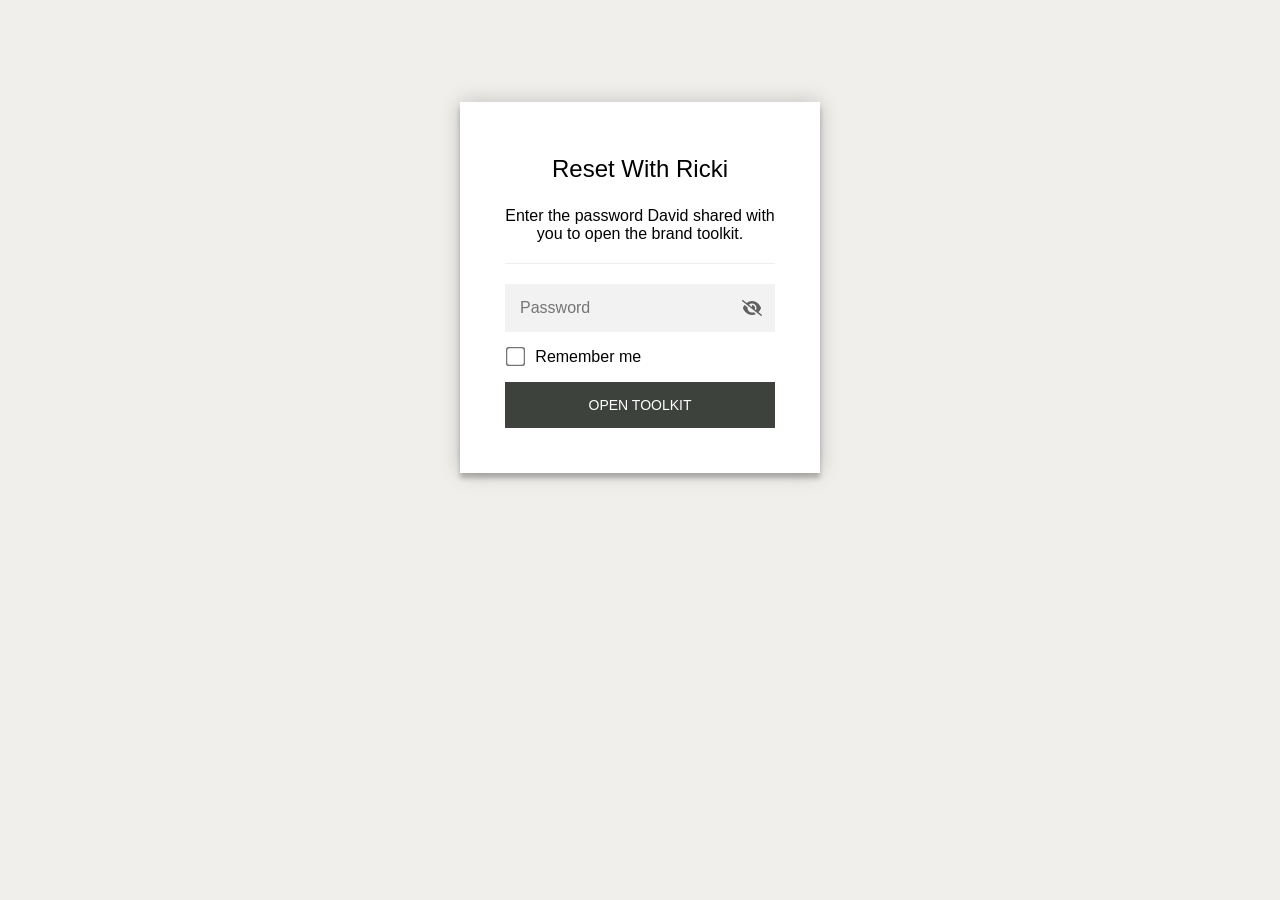
<file: index.html>
<!DOCTYPE html>
<html class="staticrypt-html">
    <head>
        <meta charset="utf-8" />
        <title>Reset With Ricki</title>
        <meta name="viewport" content="width=device-width, initial-scale=1" />

        <!-- do not cache this page -->
        <meta http-equiv="cache-control" content="max-age=0" />
        <meta http-equiv="cache-control" content="no-cache" />
        <meta http-equiv="expires" content="0" />
        <meta http-equiv="expires" content="Tue, 01 Jan 1980 1:00:00 GMT" />
        <meta http-equiv="pragma" content="no-cache" />

        <style>
            .staticrypt-hr {
                margin-top: 20px;
                margin-bottom: 20px;
                border: 0;
                border-top: 1px solid #eee;
            }

            .staticrypt-page {
                width: 360px;
                padding: 8% 0 0;
                margin: auto;
                box-sizing: border-box;
            }

            .staticrypt-form {
                position: relative;
                z-index: 1;
                background: #ffffff;
                max-width: 360px;
                margin: 0 auto 100px;
                padding: 45px;
                text-align: center;
                box-shadow: 0 0 20px 0 rgba(0, 0, 0, 0.2), 0 5px 5px 0 rgba(0, 0, 0, 0.24);
            }

            .staticrypt-form input[type="password"],
            input[type="text"] {
                background: inherit;
                border: 0;
                box-sizing: border-box; /* This ensures padding is included in the total width */
                font-size: 14px;
                outline: 0;
                padding: 15px 30px 15px 15px; /* Adjust the padding to ensure there is space for the icon */
                width: 100%;
            }

            .staticrypt-password-container {
                position: relative;
                outline: 0;
                background: #f2f2f2;
                width: 100%;
                border: 0;
                margin: 0 0 15px;
                box-sizing: border-box;
            }

            .staticrypt-toggle-password-visibility {
                cursor: pointer;
                height: 20px;
                opacity: 60%;
                padding: 13px;
                position: absolute;
                right: 0;
                top: 50%;
                transform: translateY(-50%);
                width: 20px;
            }

            .staticrypt-form .staticrypt-decrypt-button {
                text-transform: uppercase;
                outline: 0;
                background: #3E423D;
                width: 100%;
                border: 0;
                padding: 15px;
                color: #ffffff;
                font-size: 14px;
                cursor: pointer;
            }

            .staticrypt-form .staticrypt-decrypt-button:hover,
            .staticrypt-form .staticrypt-decrypt-button:active,
            .staticrypt-form .staticrypt-decrypt-button:focus {
                background: #3E423D;
                filter: brightness(92%);
            }

            .staticrypt-html {
                height: 100%;
            }

            .staticrypt-body {
                height: 100%;
                margin: 0;
            }

            .staticrypt-content {
                height: 100%;
                margin-bottom: 1em;
                background: #F0EFEC;
                font-family: "Arial", sans-serif;
                -webkit-font-smoothing: antialiased;
                -moz-osx-font-smoothing: grayscale;
            }

            .staticrypt-instructions {
                margin-top: -1em;
                margin-bottom: 1em;
            }

            .staticrypt-title {
                font-size: 1.5em;
            }

            label.staticrypt-remember {
                display: flex;
                align-items: center;
                margin-bottom: 1em;
            }

            .staticrypt-remember input[type="checkbox"] {
                transform: scale(1.5);
                margin-right: 1em;
            }

            .hidden {
                display: none !important;
            }

            .staticrypt-spinner-container {
                height: 100%;
                display: flex;
                align-items: center;
                justify-content: center;
            }

            .staticrypt-spinner {
                display: inline-block;
                width: 2rem;
                height: 2rem;
                vertical-align: text-bottom;
                border: 0.25em solid gray;
                border-right-color: transparent;
                border-radius: 50%;
                -webkit-animation: spinner-border 0.75s linear infinite;
                animation: spinner-border 0.75s linear infinite;
                animation-duration: 0.75s;
                animation-timing-function: linear;
                animation-delay: 0s;
                animation-iteration-count: infinite;
                animation-direction: normal;
                animation-fill-mode: none;
                animation-play-state: running;
                animation-name: spinner-border;
            }

            @keyframes spinner-border {
                100% {
                    transform: rotate(360deg);
                }
            }

            @media screen and (-webkit-min-device-pixel-ratio: 0) {
                .staticrypt-form input[type="password"],
                input[type="text"] {
                    font-size: 16px;
                }
            }
        </style>
    </head>

    <body class="staticrypt-body">
        <div id="staticrypt_loading" class="staticrypt-spinner-container">
            <div class="staticrypt-spinner"></div>
        </div>

        <div id="staticrypt_content" class="staticrypt-content hidden">
            <div class="staticrypt-page">
                <div class="staticrypt-form">
                    <div class="staticrypt-instructions">
                        <p class="staticrypt-title">Reset With Ricki</p>
                        <p>Enter the password David shared with you to open the brand toolkit.</p>
                    </div>

                    <hr class="staticrypt-hr" />

                    <form id="staticrypt-form" action="#" method="post">
                        <div class="staticrypt-password-container">
                            <input
                                id="staticrypt-password"
                                type="password"
                                name="password"
                                placeholder="Password"
                                autofocus
                            />

                            <img
                                class="staticrypt-toggle-password-visibility"
                                alt="Show password"
                                title="Show password"
                                src="[data-uri]"
                            />
                        </div>

                        <label id="staticrypt-remember-label" class="staticrypt-remember hidden">
                            <input id="staticrypt-remember" type="checkbox" name="remember" />
                            Remember me
                        </label>

                        <input type="submit" class="staticrypt-decrypt-button" value="Open toolkit" />
                    </form>
                </div>
            </div>
        </div>

        <script>
            // these variables will be filled when generating the file - the template format is 'variable_name'
            const staticryptInitiator = ((function(){
  const exports = {};
  const cryptoEngine = ((function(){
  const exports = {};
  const { subtle } = crypto;

const IV_BITS = 16 * 8;
const HEX_BITS = 4;
const ENCRYPTION_ALGO = "AES-CBC";

/**
 * Translates between utf8 encoded hexadecimal strings
 * and Uint8Array bytes.
 */
const HexEncoder = {
    /**
     * hex string -> bytes
     * @param {string} hexString
     * @returns {Uint8Array}
     */
    parse: function (hexString) {
        if (hexString.length % 2 !== 0) throw "Invalid hexString";
        const arrayBuffer = new Uint8Array(hexString.length / 2);

        for (let i = 0; i < hexString.length; i += 2) {
            const byteValue = parseInt(hexString.substring(i, i + 2), 16);
            if (isNaN(byteValue)) {
                throw "Invalid hexString";
            }
            arrayBuffer[i / 2] = byteValue;
        }
        return arrayBuffer;
    },

    /**
     * bytes -> hex string
     * @param {Uint8Array} bytes
     * @returns {string}
     */
    stringify: function (bytes) {
        const hexBytes = [];

        for (let i = 0; i < bytes.length; ++i) {
            let byteString = bytes[i].toString(16);
            if (byteString.length < 2) {
                byteString = "0" + byteString;
            }
            hexBytes.push(byteString);
        }
        return hexBytes.join("");
    },
};

/**
 * Translates between utf8 strings and Uint8Array bytes.
 */
const UTF8Encoder = {
    parse: function (str) {
        return new TextEncoder().encode(str);
    },

    stringify: function (bytes) {
        return new TextDecoder().decode(bytes);
    },
};

/**
 * Salt and encrypt a msg with a password.
 */
async function encrypt(msg, hashedPassword) {
    // Must be 16 bytes, unpredictable, and preferably cryptographically random. However, it need not be secret.
    // https://developer.mozilla.org/en-US/docs/Web/API/SubtleCrypto/encrypt#parameters
    const iv = crypto.getRandomValues(new Uint8Array(IV_BITS / 8));

    const key = await subtle.importKey("raw", HexEncoder.parse(hashedPassword), ENCRYPTION_ALGO, false, ["encrypt"]);

    const encrypted = await subtle.encrypt(
        {
            name: ENCRYPTION_ALGO,
            iv: iv,
        },
        key,
        UTF8Encoder.parse(msg)
    );

    // iv will be 32 hex characters, we prepend it to the ciphertext for use in decryption
    return HexEncoder.stringify(iv) + HexEncoder.stringify(new Uint8Array(encrypted));
}
exports.encrypt = encrypt;

/**
 * Decrypt a salted msg using a password.
 *
 * @param {string} encryptedMsg
 * @param {string} hashedPassword
 * @returns {Promise<string>}
 */
async function decrypt(encryptedMsg, hashedPassword) {
    const ivLength = IV_BITS / HEX_BITS;
    const iv = HexEncoder.parse(encryptedMsg.substring(0, ivLength));
    const encrypted = encryptedMsg.substring(ivLength);

    const key = await subtle.importKey("raw", HexEncoder.parse(hashedPassword), ENCRYPTION_ALGO, false, ["decrypt"]);

    const outBuffer = await subtle.decrypt(
        {
            name: ENCRYPTION_ALGO,
            iv: iv,
        },
        key,
        HexEncoder.parse(encrypted)
    );

    return UTF8Encoder.stringify(new Uint8Array(outBuffer));
}
exports.decrypt = decrypt;

/**
 * Salt and hash the password so it can be stored in localStorage without opening a password reuse vulnerability.
 *
 * @param {string} password
 * @param {string} salt
 * @returns {Promise<string>}
 */
async function hashPassword(password, salt) {
    // we hash the password in multiple steps, each adding more iterations. This is because we used to allow less
    // iterations, so for backward compatibility reasons, we need to support going from that to more iterations.
    let hashedPassword = await hashLegacyRound(password, salt);

    hashedPassword = await hashSecondRound(hashedPassword, salt);

    return hashThirdRound(hashedPassword, salt);
}
exports.hashPassword = hashPassword;

/**
 * This hashes the password with 1k iterations. This is a low number, we need this function to support backwards
 * compatibility.
 *
 * @param {string} password
 * @param {string} salt
 * @returns {Promise<string>}
 */
function hashLegacyRound(password, salt) {
    return pbkdf2(password, salt, 1000, "SHA-1");
}
exports.hashLegacyRound = hashLegacyRound;

/**
 * Add a second round of iterations. This is because we used to use 1k, so for backwards compatibility with
 * remember-me/autodecrypt links, we need to support going from that to more iterations.
 *
 * @param hashedPassword
 * @param salt
 * @returns {Promise<string>}
 */
function hashSecondRound(hashedPassword, salt) {
    return pbkdf2(hashedPassword, salt, 14000, "SHA-256");
}
exports.hashSecondRound = hashSecondRound;

/**
 * Add a third round of iterations to bring total number to 600k. This is because we used to use 1k, then 15k, so for
 * backwards compatibility with remember-me/autodecrypt links, we need to support going from that to more iterations.
 *
 * @param hashedPassword
 * @param salt
 * @returns {Promise<string>}
 */
function hashThirdRound(hashedPassword, salt) {
    return pbkdf2(hashedPassword, salt, 585000, "SHA-256");
}
exports.hashThirdRound = hashThirdRound;

/**
 * Salt and hash the password so it can be stored in localStorage without opening a password reuse vulnerability.
 *
 * @param {string} password
 * @param {string} salt
 * @param {int} iterations
 * @param {string} hashAlgorithm
 * @returns {Promise<string>}
 */
async function pbkdf2(password, salt, iterations, hashAlgorithm) {
    const key = await subtle.importKey("raw", UTF8Encoder.parse(password), "PBKDF2", false, ["deriveBits"]);

    const keyBytes = await subtle.deriveBits(
        {
            name: "PBKDF2",
            hash: hashAlgorithm,
            iterations,
            salt: UTF8Encoder.parse(salt),
        },
        key,
        256
    );

    return HexEncoder.stringify(new Uint8Array(keyBytes));
}

function generateRandomSalt() {
    const bytes = crypto.getRandomValues(new Uint8Array(128 / 8));

    return HexEncoder.stringify(new Uint8Array(bytes));
}
exports.generateRandomSalt = generateRandomSalt;

async function signMessage(hashedPassword, message) {
    const key = await subtle.importKey(
        "raw",
        HexEncoder.parse(hashedPassword),
        {
            name: "HMAC",
            hash: "SHA-256",
        },
        false,
        ["sign"]
    );
    const signature = await subtle.sign("HMAC", key, UTF8Encoder.parse(message));

    return HexEncoder.stringify(new Uint8Array(signature));
}
exports.signMessage = signMessage;

function getRandomAlphanum() {
    const possibleCharacters = "abcdefghijklmnopqrstuvwxyzABCDEFGHIJKLMNOPQRSTUVWXYZ0123456789";

    let byteArray;
    let parsedInt;

    // Keep generating new random bytes until we get a value that falls
    // within a range that can be evenly divided by possibleCharacters.length
    do {
        byteArray = crypto.getRandomValues(new Uint8Array(1));
        // extract the lowest byte to get an int from 0 to 255 (probably unnecessary, since we're only generating 1 byte)
        parsedInt = byteArray[0] & 0xff;
    } while (parsedInt >= 256 - (256 % possibleCharacters.length));

    // Take the modulo of the parsed integer to get a random number between 0 and totalLength - 1
    const randomIndex = parsedInt % possibleCharacters.length;

    return possibleCharacters[randomIndex];
}

/**
 * Generate a random string of a given length.
 *
 * @param {int} length
 * @returns {string}
 */
function generateRandomString(length) {
    let randomString = "";

    for (let i = 0; i < length; i++) {
        randomString += getRandomAlphanum();
    }

    return randomString;
}
exports.generateRandomString = generateRandomString;

  return exports;
})());
const codec = ((function(){
  const exports = {};
  /**
 * Initialize the codec with the provided cryptoEngine - this return functions to encode and decode messages.
 *
 * @param cryptoEngine - the engine to use for encryption / decryption
 */
function init(cryptoEngine) {
    const exports = {};

    /**
     * Top-level function for encoding a message.
     * Includes password hashing, encryption, and signing.
     *
     * @param {string} msg
     * @param {string} password
     * @param {string} salt
     *
     * @returns {string} The encoded text
     */
    async function encode(msg, password, salt) {
        const hashedPassword = await cryptoEngine.hashPassword(password, salt);

        const encrypted = await cryptoEngine.encrypt(msg, hashedPassword);

        // we use the hashed password in the HMAC because this is effectively what will be used a password (so we can store
        // it in localStorage safely, we don't use the clear text password)
        const hmac = await cryptoEngine.signMessage(hashedPassword, encrypted);

        return hmac + encrypted;
    }
    exports.encode = encode;

    /**
     * Encode using a password that has already been hashed. This is useful to encode multiple messages in a row, that way
     * we don't need to hash the password multiple times.
     *
     * @param {string} msg
     * @param {string} hashedPassword
     *
     * @returns {string} The encoded text
     */
    async function encodeWithHashedPassword(msg, hashedPassword) {
        const encrypted = await cryptoEngine.encrypt(msg, hashedPassword);

        // we use the hashed password in the HMAC because this is effectively what will be used a password (so we can store
        // it in localStorage safely, we don't use the clear text password)
        const hmac = await cryptoEngine.signMessage(hashedPassword, encrypted);

        return hmac + encrypted;
    }
    exports.encodeWithHashedPassword = encodeWithHashedPassword;

    /**
     * Top-level function for decoding a message.
     * Includes signature check and decryption.
     *
     * @param {string} signedMsg
     * @param {string} hashedPassword
     * @param {string} salt
     * @param {int} backwardCompatibleAttempt
     * @param {string} originalPassword
     *
     * @returns {Object} {success: true, decoded: string} | {success: false, message: string}
     */
    async function decode(signedMsg, hashedPassword, salt, backwardCompatibleAttempt = 0, originalPassword = "") {
        const encryptedHMAC = signedMsg.substring(0, 64);
        const encryptedMsg = signedMsg.substring(64);
        const decryptedHMAC = await cryptoEngine.signMessage(hashedPassword, encryptedMsg);

        if (decryptedHMAC !== encryptedHMAC) {
            // we have been raising the number of iterations in the hashing algorithm multiple times, so to support the old
            // remember-me/autodecrypt links we need to try bringing the old hashes up to speed.
            originalPassword = originalPassword || hashedPassword;
            if (backwardCompatibleAttempt === 0) {
                const updatedHashedPassword = await cryptoEngine.hashThirdRound(originalPassword, salt);

                return decode(signedMsg, updatedHashedPassword, salt, backwardCompatibleAttempt + 1, originalPassword);
            }
            if (backwardCompatibleAttempt === 1) {
                let updatedHashedPassword = await cryptoEngine.hashSecondRound(originalPassword, salt);
                updatedHashedPassword = await cryptoEngine.hashThirdRound(updatedHashedPassword, salt);

                return decode(signedMsg, updatedHashedPassword, salt, backwardCompatibleAttempt + 1, originalPassword);
            }

            return { success: false, message: "Signature mismatch" };
        }

        return {
            success: true,
            decoded: await cryptoEngine.decrypt(encryptedMsg, hashedPassword),
        };
    }
    exports.decode = decode;

    return exports;
}
exports.init = init;

  return exports;
})());
const decode = codec.init(cryptoEngine).decode;

/**
 * Initialize the staticrypt module, that exposes functions callbable by the password_template.
 *
 * @param {{
 *  staticryptEncryptedMsgUniqueVariableName: string,
 *  isRememberEnabled: boolean,
 *  rememberDurationInDays: number,
 *  staticryptSaltUniqueVariableName: string,
 * }} staticryptConfig - object of data that is stored on the password_template at encryption time.
 *
 * @param {{
 *  rememberExpirationKey: string,
 *  rememberPassphraseKey: string,
 *  replaceHtmlCallback: function,
 *  clearLocalStorageCallback: function,
 * }} templateConfig - object of data that can be configured by a custom password_template.
 */
function init(staticryptConfig, templateConfig) {
    const exports = {};

    /**
     * Decrypt our encrypted page, replace the whole HTML.
     *
     * @param {string} hashedPassword
     * @returns {Promise<boolean>}
     */
    async function decryptAndReplaceHtml(hashedPassword) {
        const { staticryptEncryptedMsgUniqueVariableName, staticryptSaltUniqueVariableName } = staticryptConfig;
        const { replaceHtmlCallback } = templateConfig;

        const result = await decode(
            staticryptEncryptedMsgUniqueVariableName,
            hashedPassword,
            staticryptSaltUniqueVariableName
        );
        if (!result.success) {
            return false;
        }
        const plainHTML = result.decoded;

        // if the user configured a callback call it, otherwise just replace the whole HTML
        if (typeof replaceHtmlCallback === "function") {
            replaceHtmlCallback(plainHTML);
        } else {
            document.write(plainHTML);
            document.close();
        }

        return true;
    }

    /**
     * Attempt to decrypt the page and replace the whole HTML.
     *
     * @param {string} password
     * @param {boolean} isRememberChecked
     *
     * @returns {Promise<{isSuccessful: boolean, hashedPassword?: string}>} - we return an object, so that if we want to
     *   expose more information in the future we can do it without breaking the password_template
     */
    async function handleDecryptionOfPage(password, isRememberChecked) {
        const { staticryptSaltUniqueVariableName } = staticryptConfig;

        // decrypt and replace the whole page
        const hashedPassword = await cryptoEngine.hashPassword(password, staticryptSaltUniqueVariableName);
        return handleDecryptionOfPageFromHash(hashedPassword, isRememberChecked);
    }
    exports.handleDecryptionOfPage = handleDecryptionOfPage;

    async function handleDecryptionOfPageFromHash(hashedPassword, isRememberChecked) {
        const { isRememberEnabled, rememberDurationInDays } = staticryptConfig;
        const { rememberExpirationKey, rememberPassphraseKey } = templateConfig;

        const isDecryptionSuccessful = await decryptAndReplaceHtml(hashedPassword);

        if (!isDecryptionSuccessful) {
            return {
                isSuccessful: false,
                hashedPassword,
            };
        }

        // remember the hashedPassword and set its expiration if necessary
        if (isRememberEnabled && isRememberChecked) {
            window.localStorage.setItem(rememberPassphraseKey, hashedPassword);

            // set the expiration if the duration isn't 0 (meaning no expiration)
            if (rememberDurationInDays > 0) {
                window.localStorage.setItem(
                    rememberExpirationKey,
                    (new Date().getTime() + rememberDurationInDays * 24 * 60 * 60 * 1000).toString()
                );
            }
        }

        return {
            isSuccessful: true,
            hashedPassword,
        };
    }
    exports.handleDecryptionOfPageFromHash = handleDecryptionOfPageFromHash;

    /**
     * Clear localstorage from staticrypt related values
     */
    function clearLocalStorage() {
        const { clearLocalStorageCallback, rememberExpirationKey, rememberPassphraseKey } = templateConfig;

        if (typeof clearLocalStorageCallback === "function") {
            clearLocalStorageCallback();
        } else {
            localStorage.removeItem(rememberPassphraseKey);
            localStorage.removeItem(rememberExpirationKey);
        }
    }

    async function handleDecryptOnLoad() {
        let isSuccessful = await decryptOnLoadFromUrl();

        if (!isSuccessful) {
            isSuccessful = await decryptOnLoadFromRememberMe();
        }

        return { isSuccessful };
    }
    exports.handleDecryptOnLoad = handleDecryptOnLoad;

    /**
     * Clear storage if we are logging out
     *
     * @returns {boolean} - whether we logged out
     */
    function logoutIfNeeded() {
        const logoutKey = "staticrypt_logout";

        // handle logout through query param
        const queryParams = new URLSearchParams(window.location.search);
        if (queryParams.has(logoutKey)) {
            clearLocalStorage();
            return true;
        }

        // handle logout through URL fragment
        const hash = window.location.hash.substring(1);
        if (hash.includes(logoutKey)) {
            clearLocalStorage();
            return true;
        }

        return false;
    }

    /**
     * To be called on load: check if we want to try to decrypt and replace the HTML with the decrypted content, and
     * try to do it if needed.
     *
     * @returns {Promise<boolean>} true if we derypted and replaced the whole page, false otherwise
     */
    async function decryptOnLoadFromRememberMe() {
        const { rememberDurationInDays } = staticryptConfig;
        const { rememberExpirationKey, rememberPassphraseKey } = templateConfig;

        // if we are login out, terminate
        if (logoutIfNeeded()) {
            return false;
        }

        // if there is expiration configured, check if we're not beyond the expiration
        if (rememberDurationInDays && rememberDurationInDays > 0) {
            const expiration = localStorage.getItem(rememberExpirationKey),
                isExpired = expiration && new Date().getTime() > parseInt(expiration);

            if (isExpired) {
                clearLocalStorage();
                return false;
            }
        }

        const hashedPassword = localStorage.getItem(rememberPassphraseKey);

        if (hashedPassword) {
            // try to decrypt
            const isDecryptionSuccessful = await decryptAndReplaceHtml(hashedPassword);

            // if the decryption is unsuccessful the password might be wrong - silently clear the saved data and let
            // the user fill the password form again
            if (!isDecryptionSuccessful) {
                clearLocalStorage();
                return false;
            }

            return true;
        }

        return false;
    }

    async function decryptOnLoadFromUrl() {
        const passwordKey = "staticrypt_pwd";
        const rememberMeKey = "remember_me";

        // try to get the password from the query param (for backward compatibility - we now want to avoid this method,
        // since it sends the hashed password to the server which isn't needed)
        const queryParams = new URLSearchParams(window.location.search);
        const hashedPasswordQuery = queryParams.get(passwordKey);
        const rememberMeQuery = queryParams.get(rememberMeKey);

        const urlFragment = window.location.hash.substring(1);
        // get the password from the url fragment
        const hashedPasswordRegexMatch = urlFragment.match(new RegExp(passwordKey + "=([^&]*)"));
        const hashedPasswordFragment = hashedPasswordRegexMatch ? hashedPasswordRegexMatch[1] : null;
        const rememberMeFragment = urlFragment.includes(rememberMeKey);

        const hashedPassword = hashedPasswordFragment || hashedPasswordQuery;
        const rememberMe = rememberMeFragment || rememberMeQuery;

        if (hashedPassword) {
            return handleDecryptionOfPageFromHash(hashedPassword, rememberMe);
        }

        return false;
    }

    return exports;
}
exports.init = init;

  return exports;
})());
            const templateError = "Bad password!",
                templateToggleAltShow = "Show password",
                templateToggleAltHide = "Hide password",
                isRememberEnabled = true,
                staticryptConfig = {"staticryptEncryptedMsgUniqueVariableName":"[base64]","isRememberEnabled":true,"rememberDurationInDays":14,"staticryptSaltUniqueVariableName":"273fbfc0d07210a667084dd7d6672593"};

            // you can edit these values to customize some of the behavior of StatiCrypt
            const templateConfig = {
                rememberExpirationKey: "staticrypt_expiration",
                rememberPassphraseKey: "staticrypt_passphrase",
                replaceHtmlCallback: null,
                clearLocalStorageCallback: null,
            };

            // init the staticrypt engine
            const staticrypt = staticryptInitiator.init(staticryptConfig, templateConfig);

            // try to automatically decrypt on load if there is a saved password
            window.onload = async function () {
                const { isSuccessful } = await staticrypt.handleDecryptOnLoad();

                // if we didn't decrypt anything on load, show the password prompt. Otherwise the content has already been
                // replaced, no need to do anything
                if (!isSuccessful) {
                    // hide loading screen
                    document.getElementById("staticrypt_loading").classList.add("hidden");
                    document.getElementById("staticrypt_content").classList.remove("hidden");
                    document.getElementById("staticrypt-password").focus();

                    // show the remember me checkbox
                    if (isRememberEnabled) {
                        document.getElementById("staticrypt-remember-label").classList.remove("hidden");
                    }
                }
            };

            // toggle password visibility
            const toggleIcon = document.querySelector(".staticrypt-toggle-password-visibility");
            // these two icons are coming from FontAwesome
            const imgSrcEyeClosed =
                "[data-uri]";
            const imgSrcEyeOpened =
                "[data-uri]";
            toggleIcon.addEventListener("click", function () {
                const passwordInput = document.getElementById("staticrypt-password");
                if (passwordInput.type === "password") {
                    passwordInput.type = "text";
                    toggleIcon.src = imgSrcEyeOpened;
                    toggleIcon.alt = templateToggleAltHide;
                    toggleIcon.title = templateToggleAltHide;
                } else {
                    passwordInput.type = "password";
                    toggleIcon.src = imgSrcEyeClosed;
                    toggleIcon.alt = templateToggleAltShow;
                    toggleIcon.title = templateToggleAltShow;
                }
            });

            // handle password form submission
            document.getElementById("staticrypt-form").addEventListener("submit", async function (e) {
                e.preventDefault();

                const password = document.getElementById("staticrypt-password").value,
                    isRememberChecked = document.getElementById("staticrypt-remember").checked;

                const { isSuccessful } = await staticrypt.handleDecryptionOfPage(password, isRememberChecked);

                if (!isSuccessful) {
                    alert(templateError);
                }
            });
        </script>
    </body>
</html>
</file>
